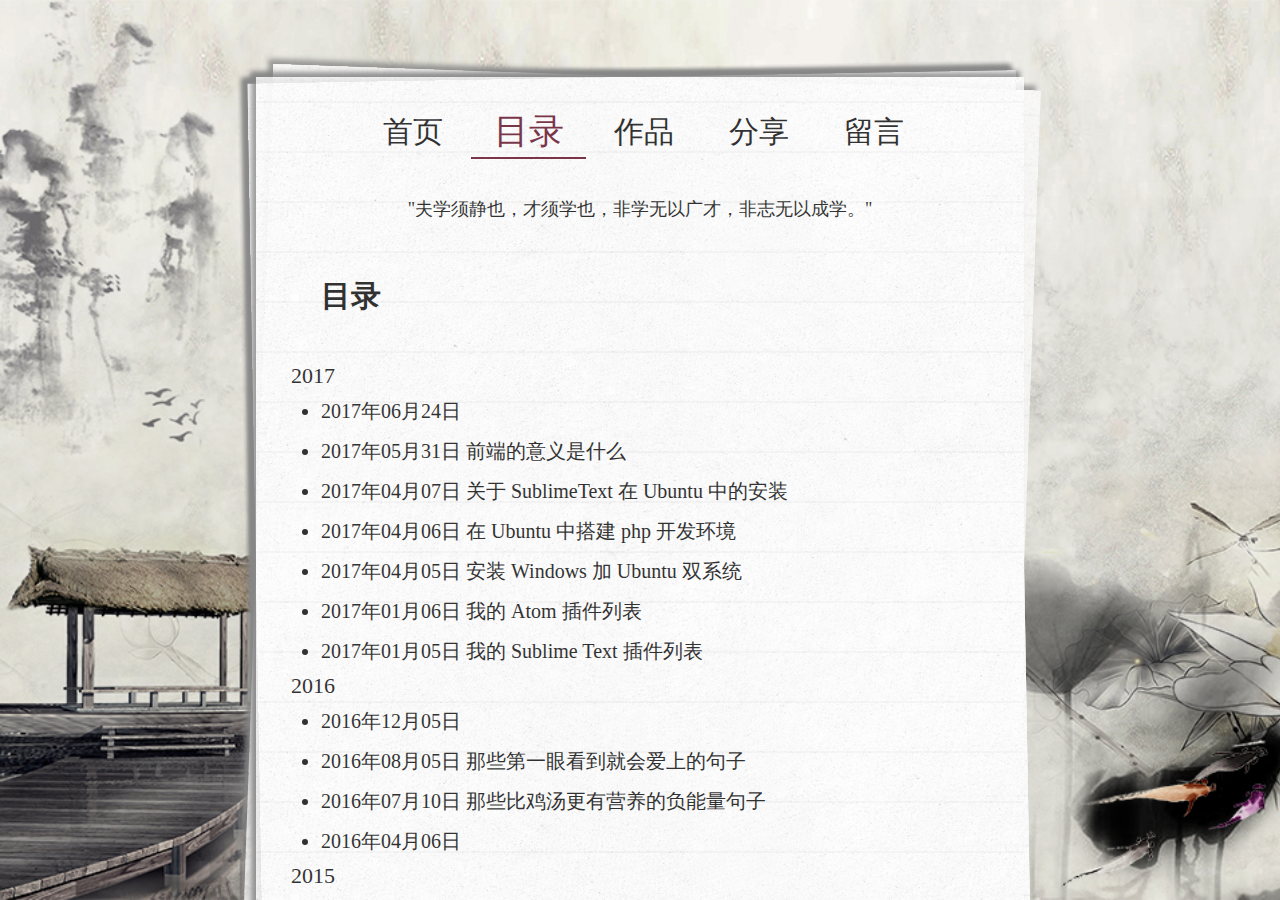
<file: 猪猪侠个人博客/猪猪侠个人博客设计/page2.html>
<!DOCTYPE html>
<html>
	<head>
		<meta charset="UTF-8">
		<title>page2</title>
		<link rel="stylesheet" type="text/css" href="css/main.css"/>
		<link rel="stylesheet" type="text/css" href="css/page2.css"/>
		<script src="js/cs.js"></script>
	</head>
	<body>
		<div class="donghua2">
			<div class="mybook">
				<ul class="ul1">
					<li><a href="index.html" id="one">首页</a></li>
					<li><a href="page2.html" id="two">目录</a></li>
					<li><a href="page3.html" id="three">作品</a></li>
					<li><a href="page4.html" id="fore">分享</a></li>
					<li><a href="page5.html" id="five">留言</a></li>
				</ul>
				<p id="zym">"夫学须静也，才须学也，非学无以广才，非志无以成学。"</p>
				
				
				
				<div class="page">
	
				<h2>目录</h2>
				<section>
				<ul class="archive">
					<div id="pagingList">
						<li class="year">2017</li>
						<li>
							<a data="/20170624">
							<time>2017年06月24日</time>
							</a>
						</li>
						<li>
							<a data="/20170531">
							<time>2017年05月31日</time>
							前端的意义是什么
							</a>
						</li>
						<li>
							<a data="/20170407">
							<time>2017年04月07日</time>
							关于 SublimeText 在 Ubuntu 中的安装
							</a>
						</li>
						<li>
							<a data="/20170406">
							<time>2017年04月06日</time>
							在 Ubuntu 中搭建 php 开发环境
							</a>
						</li>
						<li>
							<a data="/20170405">
							<time>2017年04月05日</time>
							安装 Windows 加 Ubuntu 双系统
							</a>
						</li>
						<li>
							<a data="/20170106">
							<time>2017年01月06日</time>
							我的 Atom 插件列表
							</a>
						</li>
						<li>
							<a data="/20170105">
							<time>2017年01月05日</time>
							我的 Sublime Text 插件列表
							</a>
						</li>
						<li class="year">2016</li>
						<li>
							<a data="/20161205">
							<time>2016年12月05日</time>
							
							</a>
						</li>
						<li>
							<a data="/20160805">
							<time>2016年08月05日</time>
							那些第一眼看到就会爱上的句子
							</a>
						</li>
						<li>
							<a data="/20160710">
							<time>2016年07月10日</time>
							那些比鸡汤更有营养的负能量句子
							</a>
						</li>
						<li>
							<a data="/20160406">
							<time>2016年04月06日</time>
							</a>
						</li>
						<li class="year">2015</li>
						<li>
							<a data="/20150910">
							<time>2015年09月10日</time>
							</a>
						</li>
					</div>
				</ul>
				<div id="pageIt"><a pagenum="1">第1页</a><a pagenum="2">第2页</a></div>
				
				<ul style="display: none;">
					<li class="year">2014</li>
					<li>
					<a data="/20140801">
					<time>2014年08月01日</time>
					</a>
					</li>
				</ul>
				</section>
				</div>

			</div>
			<div class="book"></div>
			<div class="book"></div>
			<div class="book"></div>
			<div class="book"></div>
			<div class="book"></div>
		</div>
	</body>
</html>
</file>
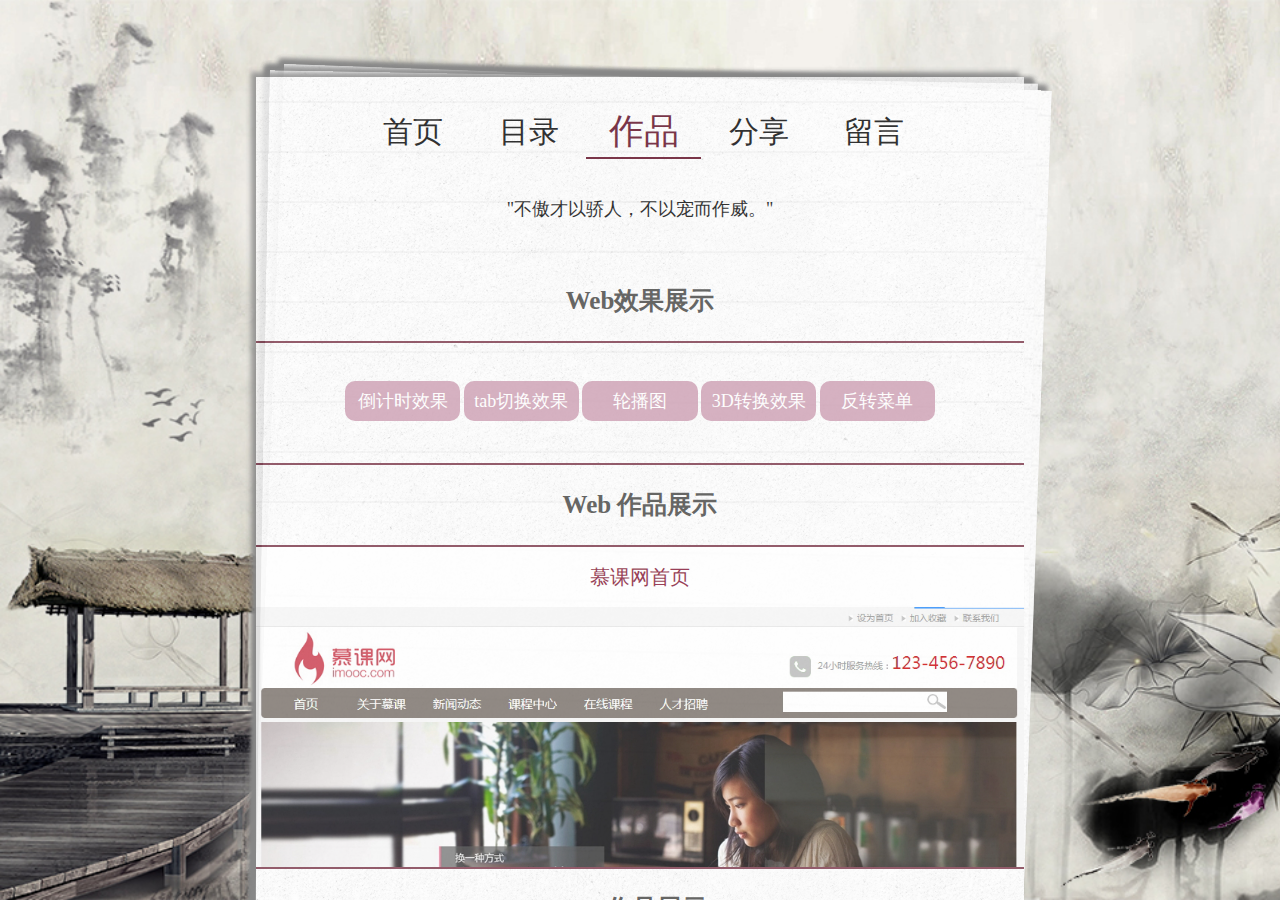
<file: 猪猪侠个人博客/猪猪侠个人博客设计/page3.html>
<!DOCTYPE html>
<html>

	<head>
		<meta charset="UTF-8">
		<title>page3</title>
		<link rel="stylesheet" type="text/css" href="css/main.css" />
		<link rel="stylesheet" type="text/css" href="css/page3.css" />
		<script src="js/cs.js"></script>
	</head>

	<body>
		<div class="donghua2">
			<div class="mybook">
				<ul class="ul1">
					<li>
						<a href="index.html" id="one">首页</a>
					</li>
					<li>
						<a href="page2.html" id="two">目录</a>
					</li>
					<li>
						<a href="page3.html" id="three">作品</a>
					</li>
					<li>
						<a href="page4.html" id="fore">分享</a>
					</li>
					<li>
						<a href="page5.html" id="five">留言</a>
					</li>
				</ul>
				<p id="zym">"不傲才以骄人，不以宠而作威。"</p>
				<div class="zuoping">
					<h2 class="zptitle">Web效果展示</h2>
					<div class="zpcontent2">
						<ul>
							<li><a href="#">倒计时效果</a></li>
							<li><a href="#">tab切换效果</a></li>
							<li><a href="#">轮播图</a></li>
							<li><a href="#">3D转换效果</a></li>
							<li><a href="#">反转菜单</a></li>
						</ul>
					</div>
					<h2 class="zptitle">Web 作品展示</h2>
					<div class="zpcontent1">
						<ul class="web">
							<li>
								<p>慕课网首页</p>
								<img src="images/05.png" />
							</li>
							<li>
								<p>努比亚首页</p>
								<img src="images/06.jpg" />
							</li>
							<li>
								<p>网易注册页面</p>
								<img src="images/07.png" />
							</li>
						</ul>

					</div>
					<h2 class="zptitle">UI 作品展示</h2>
					<div class="zpcontent">
						<ul class="ui">
							<li><img src="images/04.png" /></li>
							<li><img src="images/03.png" /></li>
							<li><img src="images/02.png" /></li>
							<li><img src="images/01.png" /></li>
						</ul>
					</div>
					
					
				</div>

			</div>
			<div class="book"></div>
			<div class="book"></div>
			<div class="book"></div>
			<div class="book"></div>
			<div class="book"></div>

		</div>
	</body>

</html>
</file>
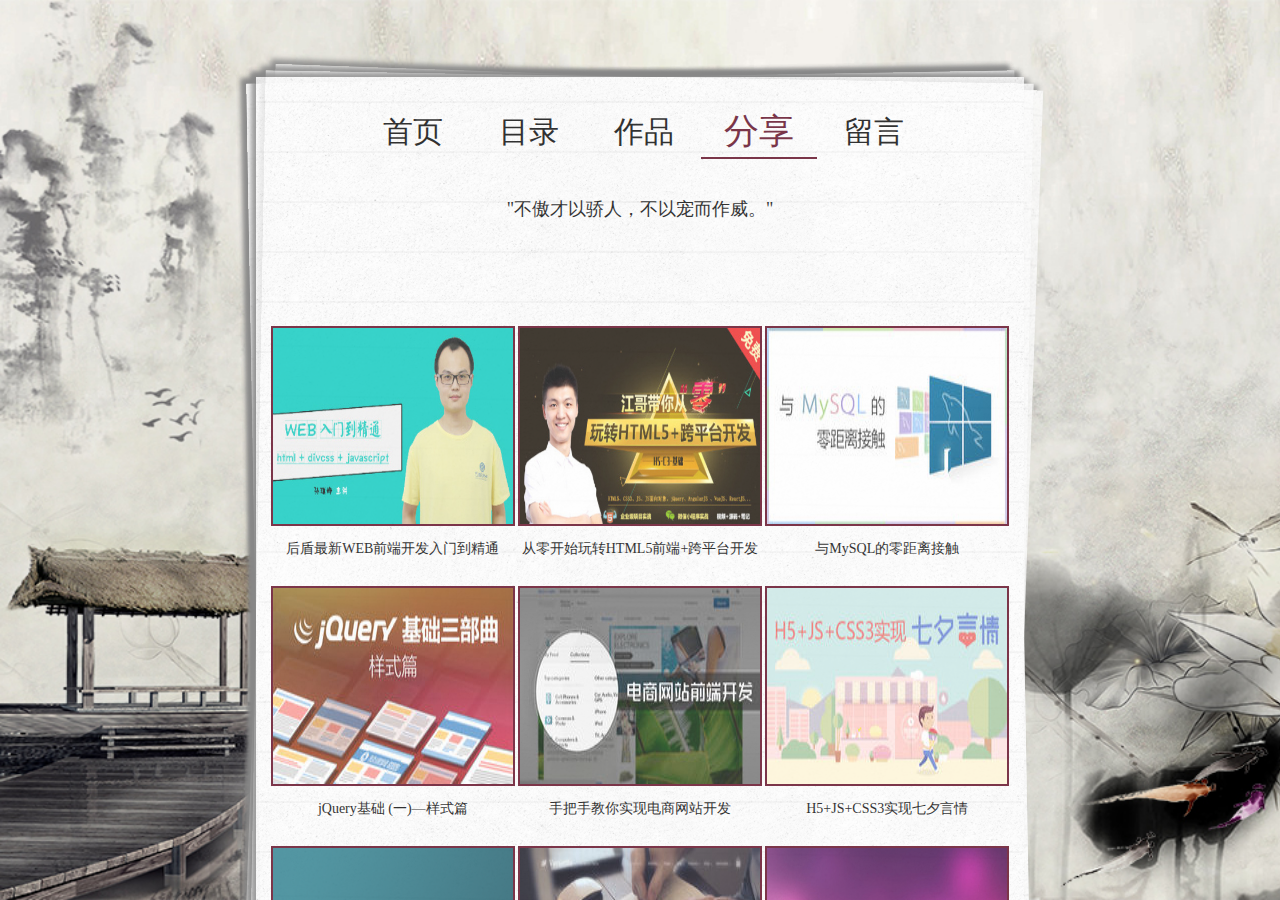
<file: 猪猪侠个人博客/猪猪侠个人博客设计/page4.html>
<!DOCTYPE html>
<html>

	<head>
		<meta charset="UTF-8">
		<title>page4</title>
		<link rel="stylesheet" type="text/css" href="css/main.css" />
		<link rel="stylesheet" type="text/css" href="css/page4.css" />
		<script src="js/cs.js"></script>
	</head>

	<body>
		<div class="donghua2">
			<div class="mybook">
				<ul class="ul1">
					<li>
						<a href="index.html" id="one">首页</a>
					</li>
					<li>
						<a href="page2.html" id="two">目录</a>
					</li>
					<li>
						<a href="page3.html" id="three">作品</a>
					</li>
					<li>
						<a href="page4.html" id="fore">分享</a>
					</li>
					<li>
						<a href="page5.html" id="five">留言</a>
					</li>
				</ul>
				<p id="zym">"不傲才以骄人，不以宠而作威。"</p>
				<div class="fx">

					<ul class="fenxiang">
						<li class="fxcontent">
							<div class="fxvideo">
								<img src="images/41.jpg"/>
							</div>
							<div class="fxmiaoshu">
								<p><a href="http://study.163.com/course/courseMain.htm?courseId=1003498007">后盾最新WEB前端开发入门到精通</a></p>
							</div>
						</li>
						<li class="fxcontent">
							<div class="fxvideo">
								<img src="images/42.png"/>
							</div>
							<div class="fxmiaoshu">
								<p><a href="http://study.163.com/course/courseMain.htm?courseId=1003864040">从零开始玩转HTML5前端+跨平台开发</a></p>
							</div>
						</li>
						<li class="fxcontent">
							<div class="fxvideo">
								<img src="images/43.jpg"/>
							</div>
							<div class="fxmiaoshu">
								<p><a href="http://www.imooc.com/learn/122">与MySQL的零距离接触</a></p>
							</div>
						</li>
						<li class="fxcontent">
							<div class="fxvideo">
								<img src="images/44.jpg"/>
							</div>
							<div class="fxmiaoshu">
								<p><a href="http://www.imooc.com/learn/418">jQuery基础 (一)—样式篇</a></p>
							</div>
						</li>
						<li class="fxcontent">
							<div class="fxvideo">
								<img src="images/45.jpg"/>
							</div>
							<div class="fxmiaoshu">
								<p><a href="http://www.imooc.com/learn/100">手把手教你实现电商网站开发</a></p>
							</div>
						</li>
						<li class="fxcontent">
							<div class="fxvideo">
								<img src="images/46.jpg"/>
							</div>
							<div class="fxmiaoshu">
								<p><a href="http://www.imooc.com/learn/453">H5+JS+CSS3实现七夕言情 </a></p>
							</div>
						</li>
						<li class="fxcontent">
							<div class="fxvideo">
								<img src="images/47.png"/>
							</div>
							<div class="fxmiaoshu">
								<p><a href="http://study.163.com/course/introduction.htm?courseId=252008#/courseDetail?tab=1">李炎恢JavaScript教程 第一季</a></p>
							</div>
						</li>
						<li class="fxcontent">
							<div class="fxvideo">
								<img src="images/48.jpg"/>
							</div>
							<div class="fxmiaoshu">
								<p><a href="http://www.imooc.com/learn/147">企业网站综合布局实战 </a></p>
							</div>
						</li>
						<li class="fxcontent">
							<div class="fxvideo">
								<img src="images/49.png"/>
							</div>
							<div class="fxmiaoshu">
								<p><a href="http://study.163.com/course/introduction.htm?courseId=1017002#/courseDetail?tab=1">Bootstrap视频教程</a></p>
							</div>
						</li>
					</ul>

				</div>

			</div>
			<div class="book"></div>
			<div class="book"></div>
			<div class="book"></div>
			<div class="book"></div>
			<div class="book"></div>

		</div>
	</body>

</html>
</file>
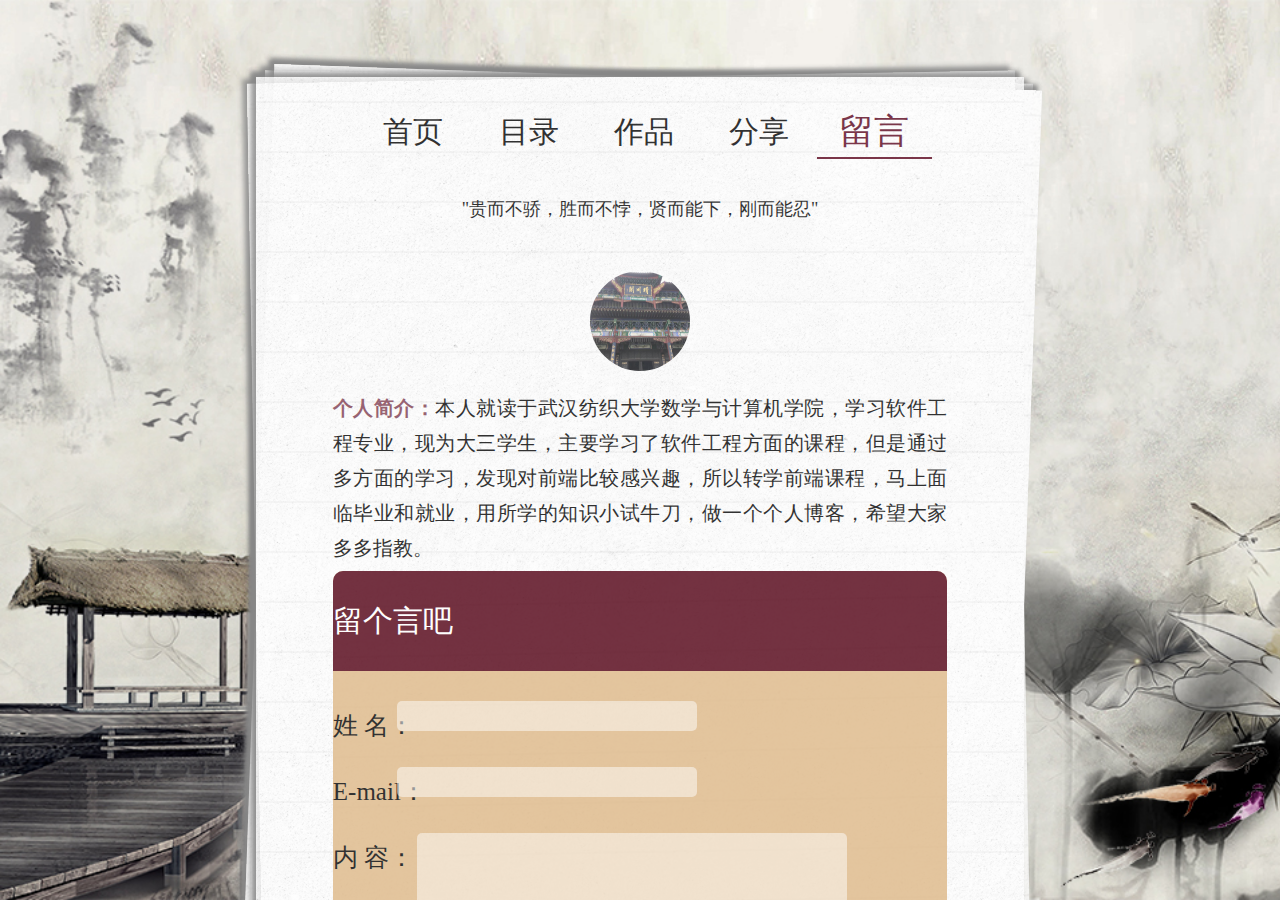
<file: 猪猪侠个人博客/猪猪侠个人博客设计/page5.html>
<!DOCTYPE html>
<html>

	<head>
		<meta charset="UTF-8">
		<title>page5</title>
		<link rel="stylesheet" type="text/css" href="css/main.css" />
		<link rel="stylesheet" type="text/css" href="css/page5.css" />
		<script src="js/cs.js"></script>
	</head>

	<body>
		<div class="donghua2">
			<div class="mybook">
				<ul class="ul1">
					<li>
						<a href="index.html" id="one">首页</a>
					</li>
					<li>
						<a href="page2.html" id="two">目录</a>
					</li>
					<li>
						<a href="page3.html" id="three">作品</a>
					</li>
					<li>
						<a href="page4.html" id="fore">分享</a>
					</li>
					<li>
						<a href="page5.html" id="five">留言</a>
					</li>
				</ul>
				<p id="zym">"贵而不骄，胜而不悖，贤而能下，刚而能忍"</p>
				<div class="liuyan">
					<div class="jieshao">
						<div class="photo"><img src="images/photo.jpg" /></div>
						<div class="jianjie">
							<p><b>个人简介：</b>本人就读于武汉纺织大学数学与计算机学院，学习软件工程专业，现为大三学生，主要学习了软件工程方面的课程，但是通过多方面的学习，发现对前端比较感兴趣，所以转学前端课程，马上面临毕业和就业，用所学的知识小试牛刀，做一个个人博客，希望大家多多指教。</p>
						</div>
					</div>
					<div class="neirong">
						<span id="span">留个言吧</span>
						<form action="" method="post">
							<span>姓   名：</span><input type="text" id="name" value="" /><br /><br />
							<span>E-mail：</span><input type="text" id="email" value="" /><br /><br />
							<span>内   容：</span><textarea id="neirong" cols="8" rows="0"></textarea><br /><br />
							<input type="submit" value="留言" id="submit"/>
						</form>
					</div>
				</div>

			</div>
			<div class="book"></div>
			<div class="book"></div>
			<div class="book"></div>
			<div class="book"></div>
			<div class="book"></div>

		</div>
	</body>

</html>
</file>
<file: 猪猪侠个人博客/猪猪侠个人博客设计/css/main.css>
*{
	padding: 0;
	margin: 0;
}
/*进入动画1开始*/
html body{
	height: 100%;
}
body,a{
	font-family: "华文行楷";
	font-size: 14px;
	color: black;
	text-decoration: none;
}
.donghua{
	width: 100%;
	height: 100%;
	position: absolute;
	top: 0;
	left: 0;
	z-index: 1;
	overflow: hidden;
	background: url(../images/beijing.jpg) no-repeat;
	background-size: cover;
	transition: opacity 2s linear 0s,width 2s linear 0s,height 2s linear 0s;
}
.donghua .zhong{
	display: block;
	width: 22%;
	height: 50%;
	position: absolute;
	left: 50%;
	transform: translateX(-50%);
	top: 25%;
	z-index: 1;
	opacity: 0;
	animation: yincang 2s linear 3s 1;
	transition: width 1s linear 0s,height 1s linear 0s,top 1s linear 0s;
}
@keyframes yincang{
	from{
		opacity: 0;
	}
	to{
		opacity: 1;
	}
}
.zhong:hover{
	width: 23%;
	height: 53%;
	top:22%;
}
.zhong:hover+.mo{
	animation-play-state: paused;
}
.donghua .mo{
	display: block;
	width: 48%;
	height: 90%;
	position: absolute;
	left: 26%;
	top: 6%;
	animation: xianshi 2s linear 0s 1,radios 12s linear 2s infinite;
}
@keyframes xianshi{
	from{
		width: 0%;
		height: 0%;
	}
	to{
		width: 48%;
		height: 90%;
	}
}
@keyframes radios{
	from{
		transform: rotate(0deg);
	}
	to{
		transform: rotate(360deg);
	}
}
.donghua .yin{
	position: absolute;
	width: 3%;
	height: 15%;
	left: 70%;
	top: 15%;
	opacity: 0;
	transition: width 1s linear 0s,height 1s linear 0s,top 1s linear 0s,left 1s linear 0s;
}
.yin:hover{
	width: 4%;
	height: 20%;
	top:10%;
	left: 69.5%;
}

/*进入动画1结束*/


/*进入动画2开始*/
.donghua2{
	width: 0%;
	height: 0%;
	background: url(../images/beijing.jpg) no-repeat;
	background-size: cover;
	background-attachment:fixed;
	position: absolute;
	top: 0;
	left: 0;
	opacity: 0;
	transition: opacity 2s linear 2s,width 2s linear 2s,height 2s linear 2s;
	padding-top: 6%;
	box-sizing: border-box;
	overflow: auto;
}
/*.donghua2{
	width: 100%;
	height: 100%;
	background: url(../images/beijing.jpg) no-repeat;
	background-size: cover;
	background-attachment:fixed;
	position: absolute;
	top: 0;
	left: 0;
	opacity: 1;
	padding-top: 6%;
	box-sizing: border-box;
	overflow: auto;
}*/

.donghua2 .mybook,.book{
	width: 60%;
	height: auto;
	box-shadow:-5px -5px 5px #888888;
	position: absolute;
	left: 20%;
	background: url(../images/zhi.png) repeat;
	opacity: 0.8;
}
.mybook{
	z-index: 666;
	padding-top: 30px;
	margin-bottom: 60px;
	box-sizing: border-box;
}
.donghua2 .mybook .ul1{
	width: 100%;
	height: 50px;
	list-style: none;
}
.mybook .ul1 li{
	float: left;
	height: 50px;
	width: 15%;
	line-height: 50px;
	text-align: center;
}
.mybook .ul1 li:nth-child(1){
	margin-left: 13%;
}
.mybook .ul1 li a{
	display: inline-block;
	width: 100%;
	height: 100%;
	font-size: 30px;
	transition: all 1s; 
}
.mybook .ul1 li #one{
	color:#5B051D;
	font-size: 35px;
	border-bottom: 2px solid #5B051D;
}
.mybook .ul1 li a:hover{
	font-size: 35px;
}
.mybook #zym{
	display: block;
	margin: 40px auto;
	font-size: 18px;
	text-align: center;
}
.mybook .article{
	width: 100%;
	height: auto;
	padding-left: 40px;
	box-sizing: border-box;
	line-height: 30px;
	font-size: 20px;
}
.mybook .article>time{
	color: #5C051E;
	/*border:1px solid black;*/
	display: block;
	font-size: 16px;
	margin-top: 10px;
	margin-bottom: 40px;
}
.mybook .article section>#h3{
	width: 100%;
	height: auto;
	line-height: 30px;
	margin-top: 40px;
	margin-bottom: 20px;
}
.mybook .article section .ul2{
	line-height: 50px;
	margin-left: 20px;
}
.mybook .pagination{
	width: 100%;
	height: 80px;
	line-height: 80px;
	text-align: center;
	margin-top:50px;
	margin-bottom: 40px;
}
.mybook .pagination a:hover{
	color:#5B051D;
	border-bottom: 1px solid #5B051D;
}
.donghua2 .book{
	transition: all 1s;
}
/*进入动画2结束*/
</file>
<file: 猪猪侠个人博客/猪猪侠个人博客设计/css/page2.css>
*{
	padding: 0;
	margin: 0;
}
.donghua2{
	width: 100%;
	height: 100%;
	background: url(../images/beijing.jpg) no-repeat;
	background-size: cover;
	background-attachment:fixed;
	position: absolute;
	top: 0;
	left: 0;
	opacity: 1;
	padding-top: 6%;
	box-sizing: border-box;
	overflow: auto;
}
.mybook .ul1 li #one{
	color: black;
	font-size: 30px;
	border-bottom: none;
}
.mybook .ul1 li #two{
	color:#5B051D;
	font-size: 35px;
	border-bottom: 2px solid #5B051D;
}
.mybook .ul1 li #one:hover{
	font-size: 35px;
}
.mybook .page{
	width: 100%;
	height: auto;
	padding-left: 65px;
	box-sizing: border-box;
	line-height: 30px;
	font-size: 20px;
	padding-top: 20px;
}
.mybook .page section{
	margin-top: 50px;
}
.mybook .page section .archive #pagingList a{
	display:inline-block;
	font-size: 20px;
	line-height: 40px;
/*	border: 1px solid lightblue;*/
}
.mybook .page section .archive #pagingList .year{
	list-style: none;
	font-size: 22px;
	margin-left: -30px;
}
.mybook .page section #pageIt{
	margin-top: 50px;
	padding-bottom: 40px;
	text-align: center;
}
</file>
<file: 猪猪侠个人博客/猪猪侠个人博客设计/css/page3.css>
.donghua2{
	width: 100%;
	height: 100%;
	background: url(../images/beijing.jpg) no-repeat;
	background-size: cover;
	background-attachment:fixed;
	position: absolute;
	top: 0;
	left: 0;
	opacity: 1;
	padding-top: 6%;
	box-sizing: border-box;
	overflow: auto;
}
.mybook .ul1 li #one,.mybook .ul1 li #two{
	color: black;
	font-size: 30px;
	border-bottom: none;
}
.mybook .ul1 li #three{
	color:#5B051D;
	font-size: 35px;
	border-bottom: 2px solid #5B051D;
}
.mybook .ul1 li #one:hover,.mybook .ul1 li #two:hover{
	font-size: 35px;
}
.donghua2 .mybook .zuoping{
	width: 100%;
	height: auto;
}
.donghua2 .mybook .zuoping .zptitle{
	font-size: 25px;
	text-align: center;
	line-height: 80px;
	color: #424240;
	border-bottom:2px solid #7A3548 ;
	box-sizing: border-box;
}
.donghua2 .mybook .zuoping .zpcontent{
	width: 100%;
	height: 640px;
	overflow: hidden;
	margin-bottom: 80px;
	border-bottom:2px solid #7A3548 ;
	/*border-top: 2px solid #7A3549;
	border-bottom:2px solid #7A3549;*/
}
.donghua2 .mybook .zuoping .zpcontent1{
	width: 100%;
	height: 320px;
	overflow: hidden;
	border-bottom:2px solid #7A3548 ;
	/*border-top: 2px solid #7A3549;
	border-bottom:2px solid #7A3549;*/
}
.donghua2 .mybook .zuoping .zpcontent2{
	width: 100%;
	height: 120px;
	overflow: hidden;
	border-bottom:2px solid #7A3548 ;
	/*border-top: 2px solid #7A3549;
	border-bottom:2px solid #7A3549;*/
}
.donghua2 .mybook .zuoping .zpcontent .ui,.donghua2 .mybook .zuoping .zpcontent1 .web{
	width: 100%;
	height: 100%;
}
.donghua2 .mybook .zuoping .zpcontent .ui li{
	width: 25%;
	height: 100%;
	overflow: hidden;
	float: left;
	list-style: none;
	position: relative;
	padding-top: 0;
	opacity: .4;
	transition: all 1s; 
}
.donghua2 .mybook .zuoping .zpcontent .ui li img{
	display: block;
	height: 100%;
}
.donghua2 .mybook .zuoping .zpcontent .ui:hover li{
	width: 19%;
}
.donghua2 .mybook .zuoping .zpcontent .ui li:hover{
	width: 43%;
	opacity: 1;
}
.donghua2 .mybook .zuoping .zpcontent1 .web li{
	list-style: none;
	width: 100%;
}
.donghua2 .mybook .zuoping .zpcontent1 .web li p{
	text-align: center;
	line-height: 60px;
	font-size: 20px;
	color: #821130;
	background-color: white;
}
.donghua2 .mybook .zuoping .zpcontent1 .web{
	overflow-x: hidden;
	overflow-y: scroll;
}
.donghua2 .mybook .zuoping .zpcontent1 .web li img{
	width: 100%;
}
.donghua2 .mybook .zuoping .zpcontent2 ul{
	height: 120px;
	width: 100%;
	text-align: center;
	line-height: 120px;
}
.donghua2 .mybook .zuoping .zpcontent2 ul li{
	background-color: #CD9FB3;
	list-style: none;
	display: inline-block;
	height: 40px;
	width: 15%;
	text-align: center;
	line-height: 40px;
	border-radius: 10px;
	transition: all .5s; 
}
.donghua2 .mybook .zuoping .zpcontent2 ul a{
	font-size: 18px;
	color: white;
	transition: all .5s; 
}
.donghua2 .mybook .zuoping .zpcontent2 ul li:hover{
	transform: rotateZ(360deg);
	background-color: #5C041B;
}
.donghua2 .mybook .zuoping .zpcontent2 ul li:hover a{
	font-size: 20px;
}
</file>
<file: 猪猪侠个人博客/猪猪侠个人博客设计/css/page4.css>
.donghua2{
	width: 100%;
	height: 100%;
	background: url(../images/beijing.jpg) no-repeat;
	background-size: cover;
	background-attachment:fixed;
	position: absolute;
	top: 0;
	left: 0;
	opacity: 1;
	padding-top: 6%;
	box-sizing: border-box;
	overflow: auto;
}
.mybook .ul1 li #one ,.mybook .ul1 li #two,.mybook .ul1 li #three{
	color: black;
	font-size: 30px;
	border-bottom: none;
}
.mybook .ul1 li #fore{
	color:#5B051D;
	font-size: 35px;
	border-bottom: 2px solid #5B051D;
}
.mybook .ul1 li #one:hover,.mybook .ul1 li #two:hover,.mybook .ul1 li #three:hover{
	font-size: 35px;
}
.mybook .fenxiang{
	width: 100%;
	height:auto;
	padding: 15px;
	margin: 80px 0px 80px 0px;
	display: flex;
	justify-content: space-between;
	flex-wrap: wrap;
	box-sizing: border-box;
}
.mybook .fenxiang .fxcontent{
	list-style: none;
	float: left;
	width: 33%;
	height:250px;
	margin-top: 10px;
	box-sizing: border-box;
}
.mybook .fenxiang .fxcontent .fxvideo{
	border: 2px solid blue;
	box-sizing: border-box;
	width: 100%;
	height: 200px;
	border: 2px solid #5D051E;
	box-sizing: border-box;
	transition: all 1s;
}
.mybook .fenxiang .fxcontent .fxvideo img{
	width: 100%;
	height: 100%;
}
.mybook .fenxiang .fxcontent .fxmiaoshu p{
	text-align: center;
	margin-top: 6%;
}
.mybook .fenxiang .fxcontent:hover>.fxvideo{
	transform: rotateY(360deg);
}
</file>
<file: 猪猪侠个人博客/猪猪侠个人博客设计/css/page5.css>
.donghua2{
	width: 100%;
	height: 100%;
	background: url(../images/beijing.jpg) no-repeat;
	background-size: cover;
	background-attachment:fixed;
	position: absolute;
	top: 0;
	left: 0;
	opacity: 1;
	padding-top: 6%;
	box-sizing: border-box;
	overflow: auto;
}
.mybook .ul1 li #one,#two,#three,#fore{
	color: black;
	font-size: 30px;
	border-bottom: none;
}
.mybook .ul1 li #five{
	color:#5B051D;
	font-size: 35px;
	border-bottom: 2px solid #5B051D;
}
.mybook .ul1 li #one:hover,#two:hover,#three:hover,#fore:hover{
	font-size: 35px;
}
.mybook .liuyan{
	margin-top: 50px;
	/*border: 1px solid red;
	box-sizing: border-box;*/
	width: 100%;
	height: auto;
}
.mybook .liuyan .jieshao{
	width: 100%;
	height: 300px;
	/*border: 2px solid green;
	box-sizing: border-box;*/
}
.mybook .liuyan .jieshao .photo{
	width: 120px;
	height: 120px;
	margin: 0 auto;
}
.mybook .liuyan .jieshao .photo img{
	display: block;
	margin: 0 auto;
	width: 100px;
	height: 100px;
	border-radius:50px;
	transition: all 1s;
}
.mybook .liuyan .jieshao .photo img:hover{
	transform: rotateZ(360deg);
	width: 120px;
	height: 120px;
	border-radius: 60px;
}
.mybook .liuyan .jieshao .jianjie{
	width: 80%;
	height: 150px;
	margin: 0 auto;
	/*border: 1px solid blue;
	box-sizing: border-box;*/
}
.mybook .liuyan .jieshao .jianjie p{
	font-size: 20px;
	line-height: 35px;
	text-align: justify;
}
.mybook .liuyan .jieshao .jianjie p b{
	color: #803E51;
}
.mybook .liuyan .neirong{
	width: 80%;
	height: 500px;
	margin:0px auto;
	margin-bottom: 50px;
	border-radius: 10px;
	background-color: burlywood
}
.mybook .liuyan .neirong #span{
	display: block;
	width: 100%;
	height: 100px;
	line-height: 100px;
	text-align: left;
	font-size: 30px;
	border-radius: 10px 10px 0 0;
	background-color: #520013;
	color: white;
}
.mybook .liuyan .neirong form{
	padding-top: 30px;
	position: relative;
}
.mybook .liuyan .neirong form span{
	font-size: 25px;
	line-height: 50px;
}
.mybook .liuyan .neirong form #name,#email{
	display: inline-block;
	position: absolute;
	right: 250px;
	width: 300px;
	height: 30px;
	border-radius: 5px;
	font-family: "华文行楷";
	font-size: 18px;
	border: none;
	opacity: .5;
}
.mybook .liuyan .neirong form #neirong{
	display: inline-block;
	width: 70%;
	height: 150px;
	border-radius:5px ;
	position: absolute;
	right: 100px;
	font-family: "华文行楷";
	font-size: 18px;
	border: none;
	opacity: .5;
}
.mybook .liuyan .neirong form #submit{
	display: block;
	font-size: 22px;
	font-family: "华文行楷";
	width: 80px;
	height: 35px;
	position: absolute;
	right: 100px;
	bottom: -150px;
	background-color: #520013;
	border: none;
	border-radius: 2px;
	color: white;
	transition: all 1s; 
}
.mybook .liuyan .neirong form #submit:hover{
	width: 85px;
	height: 38px;
	background-color: #690722;
	font-size: 24px;
}
</file>
